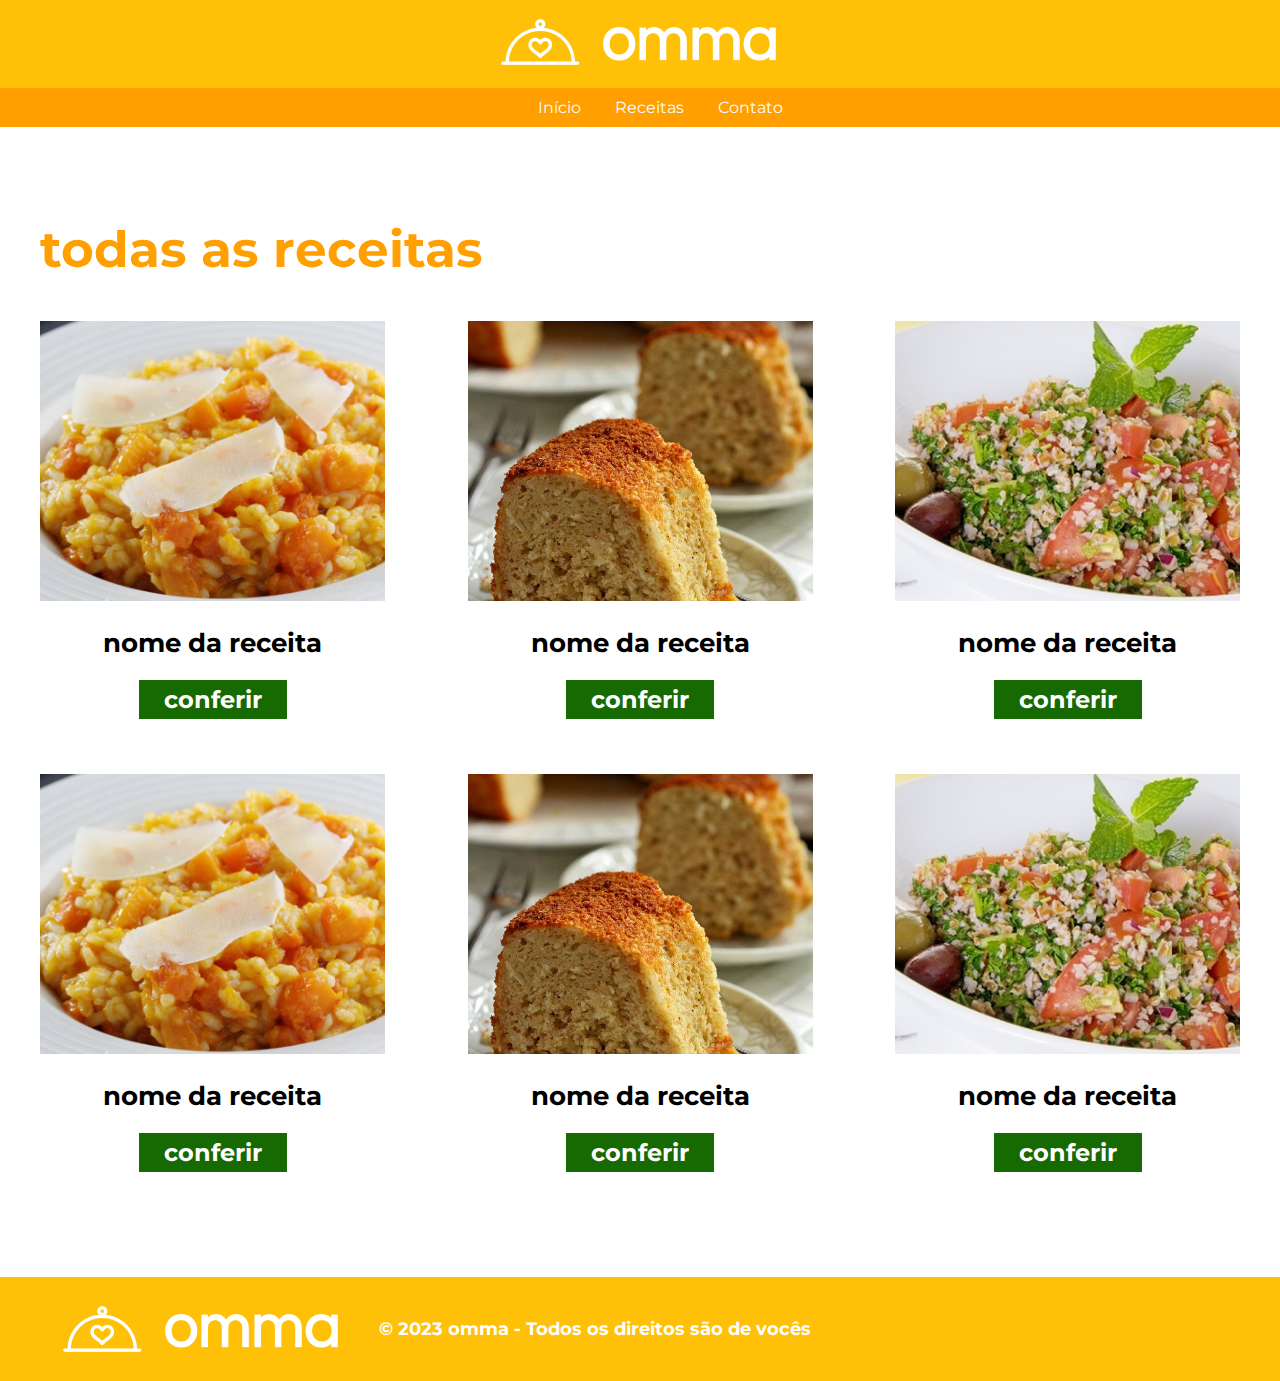
<file: lista-receitas.html>
<!DOCTYPE html>
<html lang="pt-br">

<head>
    <!-- Meta tags -->
    <meta charset="UTF-8">
    <meta http-equiv="X-UA-Compatible" content="IE=edge">
    <meta name="viewport" content="width=device-width, initial-scale=1.0">

    <!-- Link para o arquivo CSS externo -->
    <link rel="stylesheet" href="css/estilo.css">

    <!-- Título da página -->
    <title>Omma - Receitas com afeto</title>
</head>

<body>
    <!-- Seção do cabeçalho -->
    <header>
        <!-- Seção do logo -->
        <div class="logo">
            <img src="imagens/logo.png" alt="Logo Omma">
        </div>
        <!-- Seção do menu -->
        <div class="menu">
            <nav>
                <ul>
                    <!-- Links de navegação -->
                    <li> <a href="index.html">Início</a> </li>
                    <li> <a href="lista-receitas.html">Receitas</a> </li>
                    <li> <a href="contato.html">Contato</a> </li>
                </ul>
            </nav>
        </div>
    </header>

    <!-- Conteúdo principal -->
    <main>
        <!-- Seção que mostra todas as receitas -->
        <section class="todas-receitas">
            <div class="container">
                <!-- Título da seção -->
                <div class="titulo">
                    <h2>Todas as receitas</h2>
                </div>
                <!-- Lista de artigos de receitas -->
                <div class="lista-receitas">
                    <!-- Artigo da primeira receita -->
                    <article>
                        <div class="thumb" style="background-image: url(imagens/risoto.png);"></div>
                        <h3>nome da receita</h3>
                        <a href="receita.html">conferir</a>
                    </article>

                    <!-- Artigo da segunda receita -->
                    <article>
                        <div class="thumb" style="background-image: url(imagens/bolo-banana.png);"></div>
                        <h3>nome da receita</h3>
                        <a href="receita.html">conferir</a>
                    </article>

                    <!-- Artigo da terceira receita -->
                    <article>
                        <div class="thumb" style="background-image: url(imagens/tabule.png);"></div>
                        <h3>nome da receita</h3>
                        <a href="receita.html">conferir</a>
                    </article>

                    <!-- Artigo da quarta receita -->
                    <article>
                        <div class="thumb" style="background-image: url(imagens/risoto.png);"></div>
                        <h3>nome da receita</h3>
                        <a href="receita.html">conferir</a>
                    </article>

                    <!-- Artigo da quinta receita -->
                    <article>
                        <div class="thumb" style="background-image: url(imagens/bolo-banana.png);"></div>
                        <h3>nome da receita</h3>
                        <a href="receita.html">conferir</a>
                    </article>

                    <!-- Artigo da sexta receita -->
                    <article>
                        <div class="thumb" style="background-image: url(imagens/tabule.png);"></div>
                        <h3>nome da receita</h3>
                        <a href="receita.html">conferir</a>
                    </article>
                </div>
            </div>
        </section>
    </main>

    <!-- Seção do rodapé -->
    <footer>
        <div class="container">
            <img src="imagens/logo.png" alt="Logo Omma">
            <p>© 2023 omma - Todos os direitos são de vocês</p>
        </div>
    </footer>
</body>

</html>
</file>
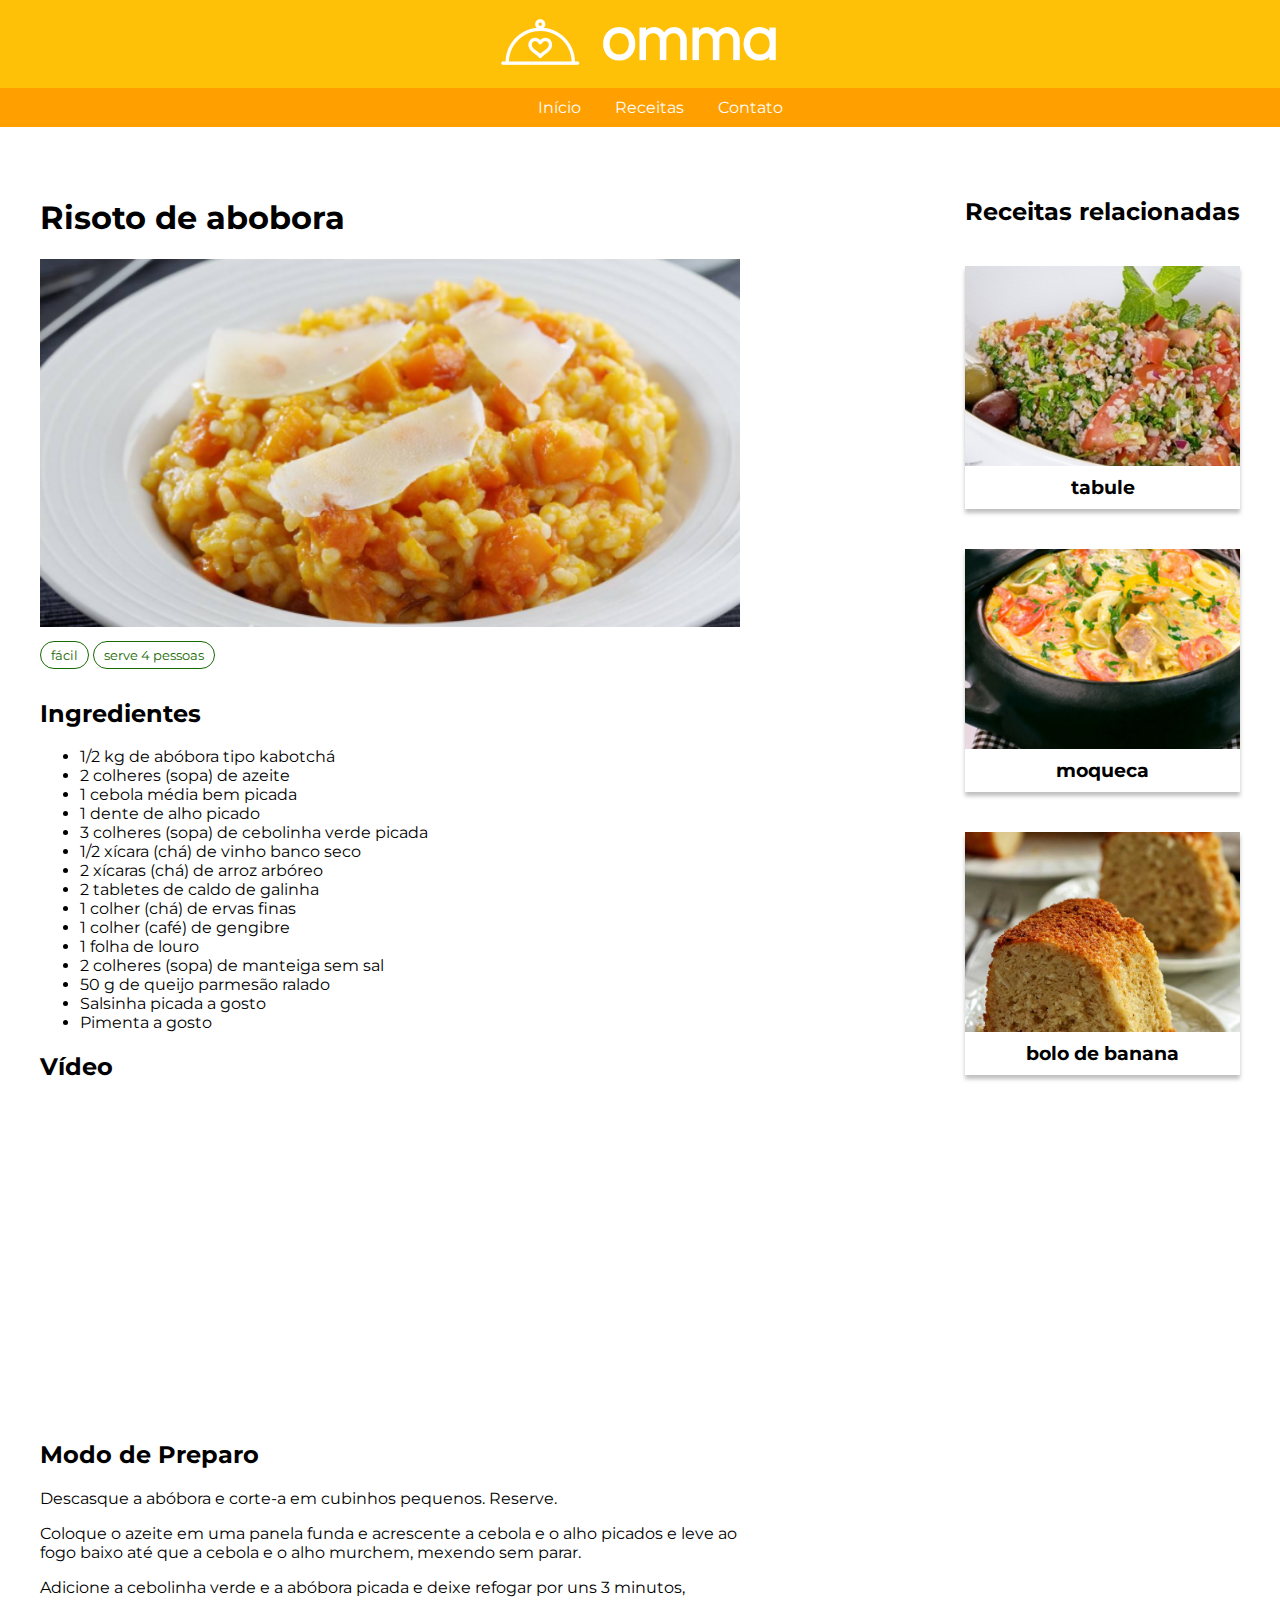
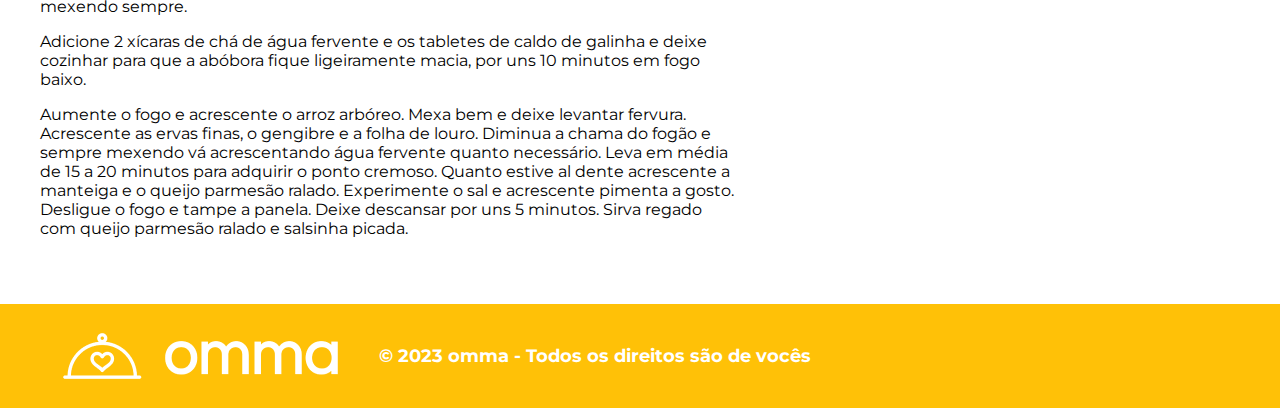
<file: receitas.html>
<!DOCTYPE html>
<html lang="pt-br">

<head>
    <meta charset="UTF-8">
    <meta http-equiv="X-UA-Compatible" content="IE=edge">
    <meta name="viewport" content="width=device-width, initial-scale=1.0">
    <link rel="stylesheet" href="css/estilo.css">
    <title>Omma - Receitas com afeto</title>
</head>

<body>
    <header>
        <div class="logo">
            <img src="imagens/logo.png" alt="Logo Omma">
        </div>
        <div class="menu">
            <nav>
                <ul>
                    <li> <a href="index.html">Início</a> </li>
                    <li> <a href="lista-receitas.html">Receitas</a> </li>
                    <li> <a href="contato.html">Contato</a> </li>
                </ul>
            </nav>
        </div>
    </header>
    <div class="container-receita-interna">
        <main>
            <h1>Risoto de abobora</h1>
            <img src="imagens/risoto.png" alt="Foto do risoto">
            <small class="tag">fácil</small>
            <small class="tag">serve 4 pessoas</small>

            <h2>Ingredientes</h2>
            <ul>
                <li>1/2 kg de abóbora tipo kabotchá</li>
                <li>2 colheres (sopa) de azeite</li>
                <li>1 cebola média bem picada</li>
                <li>1 dente de alho picado</li>
                <li>3 colheres (sopa) de cebolinha verde picada</li>
                <li>1/2 xícara (chá) de vinho banco seco</li>
                <li>2 xícaras (chá) de arroz arbóreo</li>
                <li>2 tabletes de caldo de galinha</li>
                <li>1 colher (chá) de ervas finas</li>
                <li>1 colher (café) de gengibre</li>
                <li>1 folha de louro</li>
                <li>2 colheres (sopa) de manteiga sem sal</li>
                <li>50 g de queijo parmesão ralado</li>
                <li>Salsinha picada a gosto</li>
                <li>Pimenta a gosto</li>
            </ul>

            <h2>Vídeo</h2>
            <!-- video -->
            <iframe width="560" height="315" src="https://www.youtube.com/embed/Mxc3RQE4yAg"
                title="YouTube video player" frameborder="0"
                allow="accelerometer; autoplay; clipboard-write; encrypted-media; gyroscope; picture-in-picture; web-share"
                allowfullscreen></iframe>

            <h2>Modo de Preparo</h2>

            <p>Descasque a abóbora e corte-a em cubinhos pequenos. Reserve. </p>
            <p>Coloque o azeite em uma panela funda e acrescente a cebola e o alho picados e leve ao fogo baixo até que
                a
                cebola e o alho murchem, mexendo sem parar.</p>
            <p>Adicione a cebolinha verde e a abóbora picada e deixe refogar por uns 3 minutos, mexendo sempre.</p>
            <p> Adicione 2 xícaras de chá de água fervente e os tabletes de caldo de galinha e deixe cozinhar para que a
                abóbora fique ligeiramente macia, por uns 10 minutos em fogo baixo. </p>

            <p>Aumente o fogo e acrescente o arroz arbóreo. Mexa bem e deixe levantar fervura. Acrescente as ervas
                finas, o
                gengibre e a folha de louro. Diminua a chama do fogão e sempre mexendo vá acrescentando água fervente
                quanto
                necessário. Leva em média de 15 a 20 minutos para adquirir o ponto cremoso. Quanto estive al dente
                acrescente a manteiga e o queijo parmesão ralado. Experimente o sal e acrescente pimenta a gosto.
                Desligue o
                fogo e tampe a panela. Deixe descansar por uns 5 minutos. Sirva regado com queijo parmesão ralado e
                salsinha
                picada.</p>

        </main>
        <aside>
            <h2>Receitas relacionadas</h2>

            <article class="receita-relacionada">
                <a href="#">
                    <div class="thumb" style="background-image: url(imagens/tabule.png);"></div>
                </a>
                <h3>Tabule</h3>
            </article>

            <article class="receita-relacionada">
                <a href="#">
                    <div class="thumb" style="background-image: url(imagens/moqueca.png);"></div>
                </a>
                <h3>Moqueca</h3>
            </article>

            <article class="receita-relacionada">
                <a href="#">
                    <div class="thumb" style="background-image: url(imagens/bolo-banana.png);"></div>
                </a>
                <h3>Bolo de banana</h3>
            </article>
        </aside>
    </div>
    <footer>
        <div class="container">
            <img src="imagens/logo.png" alt="Logo Omma">
            <p>© 2023 omma - Todos os direitos são de vocês</p>
        </div>
    </footer>
</body>

</html>
</file>
<file: css/estilo.css>
@import url('https://fonts.googleapis.com/css2?family=Montserrat:wght@300;400;500;600;700&display=swap');


* {
    box-sizing: border-box;
    /* garante que o elemento ocupa no maximo o espaço definido no width */
}

body {
    margin: 0;
    padding: 0;
    font-family: 'Montserrat', sans-serif;
}

header .logo {
    background-color: #FFC107;
    text-align: center;
}

header .menu {
    background-color: #FFA000;
    /* background-color = cor de fundo */
    /* flexbox (mais detalhes na prox. aula) */
    display: flex;
    /* ativar flexbox */
    justify-content: center;
    /* centralizar na horizontal */
}

header .menu ul {
    margin: 0;
    /* margin = espaçamento externo */
    list-style: none;
    /* tirar marcador da lista */
}

header .menu ul li {
    display: inline-block;
    padding: 10px 15px;
    /* padding = espaçamento interno | 10px pra cima e pra baixo, 15px pras laterais */
}

header .menu ul li a {
    text-decoration: none;
    /* tirar sublinhado */
    color: #FDFDFD;
    /* muda a cor do texto */
}

main section.banner {
    height: 600px;
    /* altura */
    background-color: cadetblue;
    /* cor de fundo pra teste */
    background-image: url(../imagens/banner-home.png);
    /* imagem de fundo */
    background-repeat: no-repeat;
    /* imagem não vai repetir */
    background-size: cover;
    /* imagem vai cobrir todo o elemento section */
}

main section.banner .container {
    display: flex;
    justify-content: flex-end;
    /* alinhamento horizontal pra direita */
    align-items: center;
    /* alinhamento vertical centralizado */
    height: 600px;
    /* altura */
}

main section.banner h1 {
    font-size: 70px;
    text-transform: lowercase;
    /* tudo com letra minuscula */
    color: #fff;
    text-shadow: 0px 4px 4px rgba(0, 0, 0, 0.36);
    /* sombra no texto */
    padding: 100px;
}

main section.receitas-principais .container {
    min-height: 600px;
    width: 1200px;
    max-width: 100%;
    /* largura */
    margin: 0 auto;
    /* espaçamento automatico para centralizar o container */
}

main section.receitas-principais h2 {
    color: #FFA000;
    text-align: center;
    font-weight: bold;
    /* grossura da letra */
    font-size: 55px;
    /* tamanho da letra */
    text-transform: lowercase;
    /* letras minusculas */
}

.lista-receitas {
    display: flex;
    /* ativando flexbox */
    justify-content: space-between;
    /* espaçamento igual ao redor dos elementos (horizontal) */
    align-items: flex-start;
    /* todos os elementos alinhados ao topo */
    flex-wrap: wrap;
    /* permite que aconteça a quebra de linha */
}

.lista-receitas article {
    /* border: 1px solid orange; */
    /* borda somente para teste */
    width: 345px;
    /* largura do article */
    text-align: center;
    /* centralizando tudo no article */
    margin-bottom: 60px;
    /* espaçamento inferior */
}

.lista-receitas article .thumb {
    width: 100%;
    /* imagem vai ocupar 100% de largura do article */
    height: 280px;
    /* altura do thumb */
    background-color: orange;
    /* cor de fundo somente para teste */
    background-size: cover;
    /* imagem cobre todo o elemento */
    background-repeat: no-repeat;
    /* imagem não se repete */
    background-position: center;
    /* imagem centralizada */
}

.lista-receitas article h3 {
    font-size: 26px;
}

.lista-receitas article a {
    background-color: #176902;
    /* cor de fundo */
    color: #FFF;
    /* cor do texto */
    font-size: 24px;
    /* tamanho da letra */
    font-weight: bold;
    /* grossura da letra */
    padding: 5px 25px;
    /* espaçamento interno do botão */
    text-decoration: none;
    /* tirar sublinhado do link */
}

section.banner-secundario {
    background-image: url(../imagens/foto-avo.png);
    background-size: cover;
    background-position: center;
}

section.banner-secundario .container {
    min-height: 600px;
    width: 1200px;
    max-width: 100%;
    margin: 0 auto;
    display: flex;
    flex-direction: column;
    /* itens em coluna */
    justify-content: center;
    /* alinhamento centralizado na vertical */
}

section.banner-secundario .container h2 {
    font-size: 62px;
    color: #fff;
    text-shadow: 0px 4px 4px rgba(0, 0, 0, 0.25);
}

section.banner-secundario .container p {
    color: #fff;
    font-size: 24px;
    text-shadow: 0px 4px 4px rgba(0, 0, 0, 0.25);
    width: 450px;
}

footer {
    background-color: #FFC107;
    color: #fff;
    font-weight: 700;
    font-size: 18px;
}

footer .container {
    width: 1200px;
    max-width: 100%;
    margin: 0 auto;
    display: flex;
    justify-content: flex-start;
    align-items: center;
    padding: 10px 0;
}

footer p {
    padding: 0 15px;
}


/* Página 2: Todas as Receitas */

main section.todas-receitas .container {
    min-height: 600px;
    /* altura minima */
    width: 1200px;
    max-width: 100%;
    margin: 0 auto;
    padding: 50px 0;
}

main section.todas-receitas h2 {
    color: #FFA000;
    font-weight: bold;
    font-size: 50px;
    text-transform: lowercase;
}


.container-receita-interna {
    width: 1200px;
    max-width: 100%;
    margin: 50px auto;
    display: flex;
    justify-content: space-between;
    align-items: flex-start;
}

.container-receita-interna main {
    width: 700px;
    max-width: 100%;
}

.container-receita-interna main img {
    width: 100%;
}

small.tag {
    display: inline-block;
    border: 1px solid #176902;
    border-radius: 47px;
    /* bordas arredondadas */
    color: #176902;
    padding: 5px 10px;
    margin: 10px 0;
}

aside article.receita-relacionada {
    background-color: #fff;
    box-shadow: 0px 4px 4px rgba(0, 0, 0, 0.25);
    margin: 40px 0;
}

aside article.receita-relacionada .thumb {
    width: 100%;
    height: 200px;
    background-size: cover;
    background-position: center;
}

aside article.receita-relacionada h3 {
    padding: 10px;
    margin: 0;
    text-transform: lowercase;
    text-align: center;
}

/* Página Contato */

.banner-contato {
    width: 100%;
    height: 400px;
    background-image: url(../imagens/banner-contato.png);
    background-size: cover;
    background-position: center;
}

.banner-contato .container,
section.contato .container {
    width: 1000px;
    max-width: 100%;
    margin: 0 auto;
    padding: 50px 0;
    display: flex;
}

.banner-contato .container h1 {
    color: #fff;
    font-size: 70px;
}

.banner-vertical {
    width: 30%;
    height: 700px;
    background-image: url(../imagens/banner-vertical.png);
    background-size: cover;
    background-position: center;
    border-radius: 30px;
}

.formulario {
    border: 1px solid #FFA000;
    border-radius: 20px;
    margin: 0 30px;
    padding: 30px;
    width: 70%;
}

.formulario h2 {
    color: #FFA000;
}

.formulario form input {
    width: 100%;
    border: 1px solid #FFA000;
    border-radius: 7px;
    padding: 10px;
    margin: 5px 0;
}

.formulario form textarea {
    width: 100%;
    border: 1px solid #FFA000;
    border-radius: 7px;
    padding: 10px;
    margin: 5px 0;
    height: 200px;
}

.formulario form button {
    font-size: 16px;
    background-color: #FFA000;
    color: #fff;
    font-family: 'Montserrat', sans-serif;
    font-weight: 500;
    border: 1px solid #FFA000;
    padding: 5px 15px;
    border-radius: 30px;
    transition: 0.5s;
}

.formulario form button:hover {
    background-color: green;
    border-color: green;
    cursor: pointer;
}


@media (max-width: 1100px) {
    /* se o dispositivo tiver no maximo 1100px */

    .container,
    .container-receita-interna {
        width: 900px !important;
        max-width: 100% !important;
        /* !important sobrescreve outras regras */
    }

    main section.banner .container {
        justify-content: flex-start;
    }

    .lista-receitas article {
        width: 250px;
    }

    .container-receita-interna main {
        width: 500px;
    }

    .container-receita-interna main iframe {
        width: 100%;
    }

}

@media (max-width: 900px) {

    .container,
    .container-receita-interna {
        width: 800px !important;
        padding: 0 20px;
    }

    .lista-receitas article {
        padding: 10px;
    }
}

@media (max-width: 500px) {
    @import url('https://fonts.googleapis.com/css2?family=Montserrat:wght@300;400;500;600;700&display=swap');


* {
    box-sizing: border-box;
    /* garante que o elemento ocupa no maximo o espaço definido no width */
}

body {
    margin: 0;
    padding: 0;
    font-family: 'Montserrat', sans-serif;
}

header .logo {
    background-color: #FFC107;
    text-align: center;
}

header .menu {
    background-color: #FFA000;
    /* background-color = cor de fundo */
    /* flexbox (mais detalhes na prox. aula) */
    display: flex;
    /* ativar flexbox */
    justify-content: center;
    /* centralizar na horizontal */
}

header .menu ul {
    margin: 0;
    /* margin = espaçamento externo */
    list-style: none;
    /* tirar marcador da lista */
}

header .menu ul li {
    display: inline-block;
    padding: 10px 15px;
    /* padding = espaçamento interno | 10px pra cima e pra baixo, 15px pras laterais */
}

header .menu ul li a {
    text-decoration: none;
    /* tirar sublinhado */
    color: #FDFDFD;
    /* muda a cor do texto */
}

main section.banner {
    height: 600px;
    /* altura */
    background-color: cadetblue;
    /* cor de fundo pra teste */
    background-image: url(../imagens/banner-home.png);
    /* imagem de fundo */
    background-repeat: no-repeat;
    /* imagem não vai repetir */
    background-size: cover;
    /* imagem vai cobrir todo o elemento section */
}

main section.banner .container {
    display: flex;
    justify-content: flex-end;
    /* alinhamento horizontal pra direita */
    align-items: center;
    /* alinhamento vertical centralizado */
    height: 600px;
    /* altura */
}

main section.banner h1 {
    font-size: 70px;
    text-transform: lowercase;
    /* tudo com letra minuscula */
    color: #fff;
    text-shadow: 0px 4px 4px rgba(0, 0, 0, 0.36);
    /* sombra no texto */
    padding: 100px;
}

main section.receitas-principais .container {
    min-height: 600px;
    width: 1200px;
    max-width: 100%;
    /* largura */
    margin: 0 auto;
    /* espaçamento automatico para centralizar o container */
}

main section.receitas-principais h2 {
    color: #FFA000;
    text-align: center;
    font-weight: bold;
    /* grossura da letra */
    font-size: 55px;
    /* tamanho da letra */
    text-transform: lowercase;
    /* letras minusculas */
}

.lista-receitas {
    display: flex;
    /* ativando flexbox */
    justify-content: space-between;
    /* espaçamento igual ao redor dos elementos (horizontal) */
    align-items: flex-start;
    /* todos os elementos alinhados ao topo */
    flex-wrap: wrap;
    /* permite que aconteça a quebra de linha */
}

.lista-receitas article {
    /* border: 1px solid orange; */
    /* borda somente para teste */
    width: 345px;
    /* largura do article */
    text-align: center;
    /* centralizando tudo no article */
    margin-bottom: 60px;
    /* espaçamento inferior */
}

.lista-receitas article .thumb {
    width: 100%;
    /* imagem vai ocupar 100% de largura do article */
    height: 280px;
    /* altura do thumb */
    background-color: orange;
    /* cor de fundo somente para teste */
    background-size: cover;
    /* imagem cobre todo o elemento */
    background-repeat: no-repeat;
    /* imagem não se repete */
    background-position: center;
    /* imagem centralizada */
}

.lista-receitas article h3 {
    font-size: 26px;
}

.lista-receitas article a {
    background-color: #176902;
    /* cor de fundo */
    color: #FFF;
    /* cor do texto */
    font-size: 24px;
    /* tamanho da letra */
    font-weight: bold;
    /* grossura da letra */
    padding: 5px 25px;
    /* espaçamento interno do botão */
    text-decoration: none;
    /* tirar sublinhado do link */
}

section.banner-secundario {
    background-image: url(../imagens/foto-avo.png);
    background-size: cover;
    background-position: center;
}

section.banner-secundario .container {
    min-height: 600px;
    width: 1200px;
    max-width: 100%;
    margin: 0 auto;
    display: flex;
    flex-direction: column;
    /* itens em coluna */
    justify-content: center;
    /* alinhamento centralizado na vertical */
}

section.banner-secundario .container h2 {
    font-size: 62px;
    color: #fff;
    text-shadow: 0px 4px 4px rgba(0, 0, 0, 0.25);
}

section.banner-secundario .container p {
    color: #fff;
    font-size: 24px;
    text-shadow: 0px 4px 4px rgba(0, 0, 0, 0.25);
    width: 450px;
}

footer {
    background-color: #FFC107;
    color: #fff;
    font-weight: 700;
    font-size: 18px;
}

footer .container {
    width: 1200px;
    max-width: 100%;
    margin: 0 auto;
    display: flex;
    justify-content: flex-start;
    align-items: center;
    padding: 10px 0;
}

footer p {
    padding: 0 15px;
}


/* Página 2: Todas as Receitas */

main section.todas-receitas .container {
    min-height: 600px;
    /* altura minima */
    width: 1200px;
    max-width: 100%;
    margin: 0 auto;
    padding: 50px 0;
}

main section.todas-receitas h2 {
    color: #FFA000;
    font-weight: bold;
    font-size: 50px;
    text-transform: lowercase;
}


.container-receita-interna {
    width: 1200px;
    max-width: 100%;
    margin: 50px auto;
    display: flex;
    justify-content: space-between;
    align-items: flex-start;
}

.container-receita-interna main {
    width: 700px;
    max-width: 100%;
}

.container-receita-interna main img {
    width: 100%;
}

small.tag {
    display: inline-block;
    border: 1px solid #176902;
    border-radius: 47px;
    /* bordas arredondadas */
    color: #176902;
    padding: 5px 10px;
    margin: 10px 0;
}

aside article.receita-relacionada {
    background-color: #fff;
    box-shadow: 0px 4px 4px rgba(0, 0, 0, 0.25);
    margin: 40px 0;
}

aside article.receita-relacionada .thumb {
    width: 100%;
    height: 200px;
    background-size: cover;
    background-position: center;
}

aside article.receita-relacionada h3 {
    padding: 10px;
    margin: 0;
    text-transform: lowercase;
    text-align: center;
}

/* Página Contato */

.banner-contato {
    width: 100%;
    height: 400px;
    background-image: url(../imagens/banner-contato.png);
    background-size: cover;
    background-position: center;
}

.banner-contato .container,
section.contato .container {
    width: 1000px;
    max-width: 100%;
    margin: 0 auto;
    padding: 50px 0;
    display: flex;
}

.banner-contato .container h1 {
    color: #fff;
    font-size: 70px;
}

.banner-vertical {
    width: 30%;
    height: 700px;
    background-image: url(../imagens/banner-vertical.png);
    background-size: cover;
    background-position: center;
    border-radius: 30px;
}

.formulario {
    border: 1px solid #FFA000;
    border-radius: 20px;
    margin: 0 30px;
    padding: 30px;
    width: 70%;
}

.formulario h2 {
    color: #FFA000;
}

.formulario form input {
    width: 100%;
    border: 1px solid #FFA000;
    border-radius: 7px;
    padding: 10px;
    margin: 5px 0;
}

.formulario form textarea {
    width: 100%;
    border: 1px solid #FFA000;
    border-radius: 7px;
    padding: 10px;
    margin: 5px 0;
    height: 200px;
}

.formulario form button {
    font-size: 16px;
    background-color: #FFA000;
    color: #fff;
    font-family: 'Montserrat', sans-serif;
    font-weight: 500;
    border: 1px solid #FFA000;
    padding: 5px 15px;
    border-radius: 30px;
    transition: 0.5s;
}

.formulario form button:hover {
    background-color: green;
    border-color: green;
    cursor: pointer;
}


@media (max-width: 1100px) {
    /* se o dispositivo tiver no maximo 1100px */
    .container,
    .container-receita-interna {
        width: 900px !important;
        max-width: 100% !important;
        /* !important sobrescreve outras regras */
    }

    main section.banner .container {
        justify-content: flex-start;
    }

    .lista-receitas article {
        width: 250px;
    }

    .container-receita-interna main {
        width: 500px;
    }

    .container-receita-interna main iframe {
        width: 100%;
    }

@media (max-width: 900px) {
    main section.banner {
        background-position: center;
    }
    }
</file>
